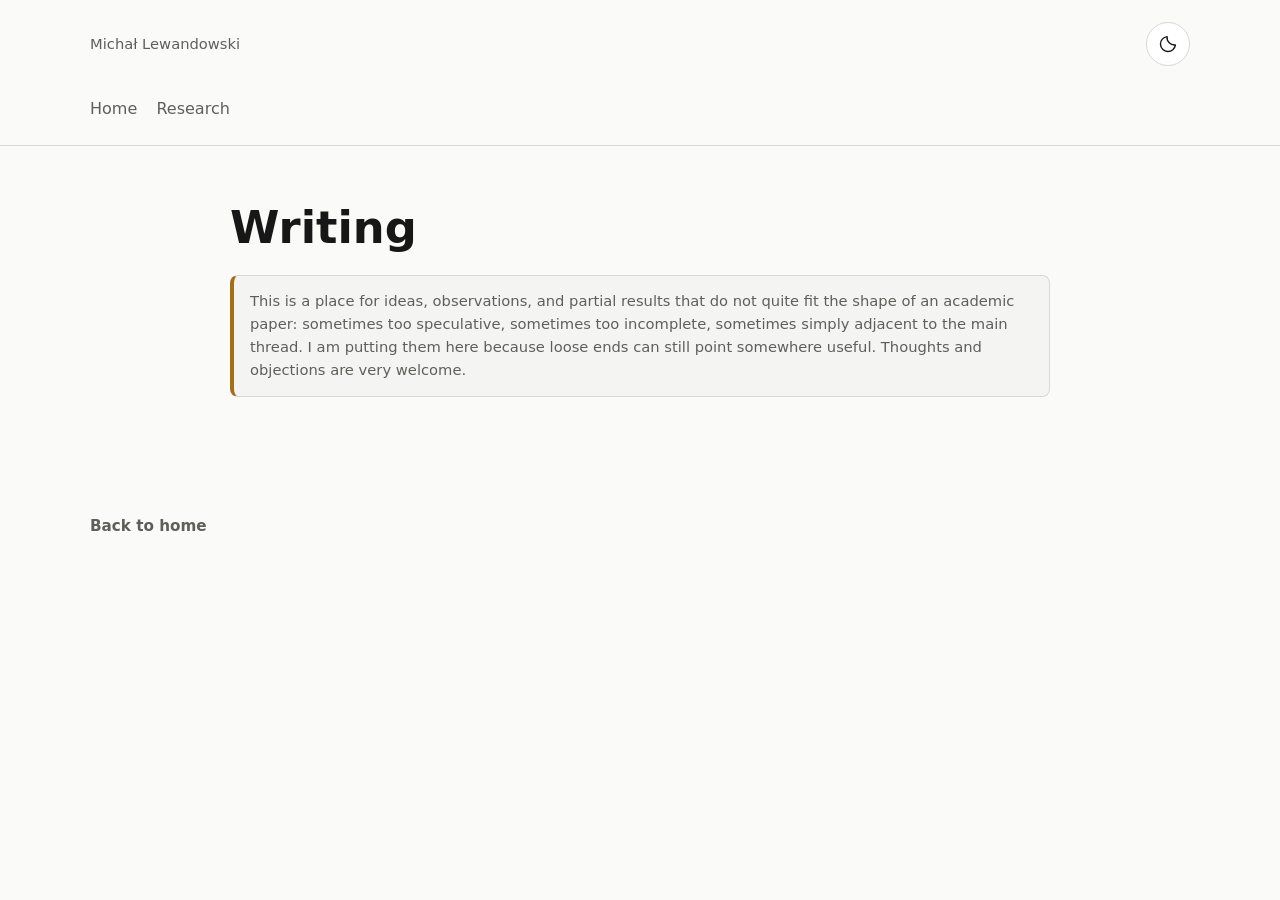
<file: writing.html>
<!DOCTYPE html>
<html lang="en">
  <head>
    <meta charset="UTF-8" />
    <meta name="viewport" content="width=device-width, initial-scale=1.0" />
    <script src="theme.js?v=20261010-landscape-theme"></script>
    <title>Writing | Micha&#322; Lewandowski</title>
    <meta
      name="description"
      content="Exploratory notes by Micha&#322; Lewandowski on ideas, fragments, and results around machine learning and neural-network geometry."
    />
    <link rel="canonical" href="https://michalmariuszlewandowski.github.io/writing.html" />
    <meta property="og:type" content="website" />
    <meta property="og:site_name" content="Micha&#322; Lewandowski" />
    <meta property="og:title" content="Writing | Micha&#322; Lewandowski" />
    <meta
      property="og:description"
      content="Exploratory notes by Micha&#322; Lewandowski on ideas, fragments, and results around machine learning and neural-network geometry."
    />
    <meta property="og:url" content="https://michalmariuszlewandowski.github.io/writing.html" />
    <meta property="og:image" content="https://michalmariuszlewandowski.github.io/profile-pic/malaga2026.png" />
    <meta name="twitter:card" content="summary_large_image" />
    <meta name="twitter:title" content="Writing | Micha&#322; Lewandowski" />
    <meta
      name="twitter:description"
      content="Exploratory notes by Micha&#322; Lewandowski on ideas, fragments, and results around machine learning and neural-network geometry."
    />
    <meta name="twitter:image" content="https://michalmariuszlewandowski.github.io/profile-pic/malaga2026.png" />
    <link rel="stylesheet" href="styles.css?v=20261010-landscape-theme" />
    <link rel="icon" href="favicon.svg?v=20260621-ml" type="image/svg+xml" />
  </head>
  <body>
    <a class="skip-link" href="#content">Skip to content</a>

    <header class="site-header">
      <div class="container header-inner">
        <p class="eyebrow">Micha&#322; Lewandowski</p>
        <nav class="site-nav" aria-label="Primary">
          <a href="index.html">Home</a>
          <a href="index.html#research">Research</a>
        </nav>
      </div>
    </header>

    <main id="content" class="post-main">
      <article class="post-shell">
        <header class="post-heading">
          <h1>Writing</h1>
        </header>

        <blockquote class="post-note writing-note">
          <p>
            This is a place for ideas, observations, and partial results that do not quite
            fit the shape of an academic paper: sometimes too speculative, sometimes too
            incomplete, sometimes simply adjacent to the main thread. I am putting them
            here because loose ends can still point somewhere useful. Thoughts and
            objections are very welcome.
          </p>
        </blockquote>
      </article>
    </main>

    <footer class="site-footer">
      <div class="container footer-inner">
        <p><a class="text-link" href="index.html">Back to home</a></p>
      </div>
    </footer>
  </body>
</html>
</file>
<file: styles.css>
:root {
  color-scheme: light;
  --bg: #fafaf9;
  --surface: #ffffff;
  --surface-muted: #f4f4f2;
  --text: #171717;
  --muted: #5f5f5a;
  --border: #d8d8d2;
  --accent: #111111;
  --max-width: 1100px;
  --narrow-width: 820px;
  --radius: 8px;
  --shadow: 0 10px 30px rgba(0, 0, 0, 0.04);
  --header-bg: rgba(250, 250, 249, 0.86);
  --landscape-blue: #2f64a6;
  --landscape-teal: #28746b;
  --landscape-gold: #8d6418;
  --landscape-line: #b9b9b0;
}

:root[data-theme="dark"] {
  color-scheme: dark;
  --bg: #101111;
  --surface: #161818;
  --surface-muted: #131515;
  --text: #f5f5f3;
  --muted: #b7b7b0;
  --border: #2d3131;
  --accent: #ffffff;
  --shadow: 0 10px 30px rgba(0, 0, 0, 0.3);
  --header-bg: rgba(16, 17, 17, 0.86);
  --landscape-blue: #85b5ef;
  --landscape-teal: #81c8b4;
  --landscape-gold: #e9c075;
  --landscape-line: #606761;
}

@media (prefers-color-scheme: dark) {
  :root:not([data-theme]) {
    color-scheme: dark;
    --bg: #101111;
    --surface: #161818;
    --surface-muted: #131515;
    --text: #f5f5f3;
    --muted: #b7b7b0;
    --border: #2d3131;
    --accent: #ffffff;
    --shadow: 0 10px 30px rgba(0, 0, 0, 0.3);
    --header-bg: rgba(16, 17, 17, 0.86);
    --landscape-blue: #85b5ef;
    --landscape-teal: #81c8b4;
    --landscape-gold: #e9c075;
    --landscape-line: #606761;
  }
}

* {
  box-sizing: border-box;
}

[hidden] {
  display: none !important;
}

html {
  scroll-behavior: smooth;
}

body {
  margin: 0;
  font-family: Inter, ui-sans-serif, system-ui, -apple-system, BlinkMacSystemFont, "Segoe UI", sans-serif;
  line-height: 1.65;
  color: var(--text);
  background: var(--bg);
}

img {
  max-width: 100%;
  display: block;
}

strong {
  font-weight: 700;
}

/* Links */
a {
  color: inherit;
}

.skip-link {
  position: absolute;
  left: 1rem;
  top: -3rem;
  background: var(--surface);
  border: 1px solid var(--border);
  border-radius: 999px;
  padding: 0.6rem 1rem;
  z-index: 100;
}

.skip-link:focus {
  top: 1rem;
}

.container {
  width: min(calc(100% - 2rem), var(--max-width));
  margin: 0 auto;
}

.container.narrow,
.narrow {
  width: min(calc(100% - 2rem), var(--narrow-width));
}

.site-header {
  border-bottom: 1px solid var(--border);
  background: var(--header-bg);
  backdrop-filter: blur(10px);
}

.header-inner {
  position: relative;
  display: grid;
  gap: 1.25rem;
  padding: 1.4rem 0;
}

.header-inner.has-theme-toggle .eyebrow {
  display: flex;
  align-items: center;
  min-height: 2.75rem;
  padding-inline-end: 3.75rem;
}

.eyebrow {
  margin: 0 0 0.6rem;
  color: var(--muted);
  font-size: 0.92rem;
  letter-spacing: 0;
}

h1,
h2,
h3,
h4 {
  margin: 0;
  line-height: 1.2;
  letter-spacing: 0;
}

h1 {
  font-size: 3.1rem;
}

h2 {
  font-size: 2rem;
}

h3 {
  font-size: 1.15rem;
}

h4 {
  font-size: 1.1rem;
}

.positioning {
  margin: 1rem 0 0;
  max-width: 55rem;
  font-size: 1.08rem;
}

.site-nav {
  display: flex;
  align-items: center;
  flex-wrap: wrap;
  gap: 0.9rem 1.2rem;
}

.header-nav-row {
  display: flex;
  flex-wrap: wrap;
  align-items: center;
  justify-content: space-between;
  gap: 0.8rem 1.5rem;
}

.header-quick-links {
  display: flex;
  flex-wrap: wrap;
  justify-content: flex-end;
  gap: 0.55rem;
  margin-left: auto;
}

.header-quick-links .button {
  min-height: 2.25rem;
  padding: 0.45rem 0.8rem;
  font-size: 0.92rem;
}

.theme-toggle {
  position: absolute;
  top: 1.4rem;
  inset-inline-end: 0;
  display: inline-flex;
  align-items: center;
  justify-content: center;
  width: 2.75rem;
  height: 2.75rem;
  padding: 0;
  border: 1px solid var(--border);
  border-radius: 50%;
  background: var(--surface);
  color: var(--text);
  font-family: inherit;
  cursor: pointer;
}

.theme-toggle:hover {
  background: var(--surface-muted);
  border-color: var(--muted);
}

.theme-icon {
  width: 1.25rem;
  height: 1.25rem;
  fill: none;
  stroke: currentColor;
  stroke-width: 1.7;
  stroke-linecap: round;
  stroke-linejoin: round;
}

.theme-icon-sun,
:root[data-theme="dark"] .theme-icon-moon {
  display: none;
}

:root[data-theme="dark"] .theme-icon-sun {
  display: block;
}

.theme-toggle:focus-visible,
.landscape-node:focus-visible,
.landscape-preview-link:focus-visible,
.landscape-preview-close:focus-visible {
  outline: 2px solid var(--text);
  outline-offset: 4px;
}

.site-nav a {
  text-decoration: none;
  color: var(--muted);
}

.site-nav a:hover,
.site-nav a:focus-visible,
.text-link:hover,
.text-link:focus-visible {
  color: var(--text);
}

.hero {
  padding: 3.25rem 0 2.25rem;
}

.hero-grid {
  display: grid;
  grid-template-columns: 1.7fr 1fr;
  gap: 1.5rem;
  align-items: start;
}

.hero-side {
  display: grid;
  gap: 1rem;
}

.profile-photo {
  width: 100%;
  height: auto;
  border: 1px solid var(--border);
  border-radius: var(--radius);
  box-shadow: var(--shadow);
}

.hero-intro {
  margin: 0;
  font-size: 1.08rem;
  max-width: 46rem;
  text-align: justify;
  text-justify: inter-word;
}

.section {
  padding: 1.5rem 0 3.5rem;
}

.section-muted {
  background: var(--surface-muted);
  border-top: 1px solid var(--border);
  border-bottom: 1px solid var(--border);
}

.section-heading {
  margin-bottom: 1.35rem;
}

.section-heading-note {
  display: inline-block;
  color: var(--muted);
  font-size: 0.55em;
  font-weight: 400;
}

.section-heading p {
  margin: 0.8rem 0 0;
  color: var(--muted);
  max-width: 46rem;
}

.card-grid {
  display: grid;
  grid-template-columns: repeat(2, minmax(0, 1fr));
  gap: 1rem;
}

.single-card-grid {
  grid-template-columns: 1fr;
}

.landscape-section {
  padding-top: 0.5rem;
}

.research-landscape {
  --node-color: var(--landscape-blue);
}

.landscape-map {
  position: relative;
  isolation: isolate;
  width: 100%;
  aspect-ratio: 1100 / 540;
}

.landscape-art,
.landscape-nodes {
  position: absolute;
  inset: 0;
  width: 100%;
  height: 100%;
}

.landscape-art {
  z-index: -1;
  pointer-events: none;
  overflow: visible;
}

.landscape-foundational,
[data-group="foundational"] {
  --node-color: var(--landscape-blue);
}

.landscape-science,
[data-group="science"] {
  --node-color: var(--landscape-teal);
}

.landscape-llms,
[data-group="llms"] {
  --node-color: var(--landscape-gold);
}

.landscape-region {
  fill: var(--node-color);
  fill-opacity: 0.065;
  stroke: var(--node-color);
  stroke-opacity: 0.42;
  stroke-width: 1;
  stroke-dasharray: 4 7;
}

.landscape-edge {
  stroke: var(--landscape-line);
  stroke-width: 1;
  stroke-opacity: 0.55;
  stroke-dasharray: 2 6;
  transition: stroke-opacity 160ms ease;
}

.landscape-edge.is-connected {
  stroke: var(--text);
  stroke-opacity: 0.8;
  stroke-width: 1.4;
}

.landscape-node {
  position: absolute;
  left: var(--x);
  top: var(--y);
  transform: translate(-50%, -50%);
  display: inline-flex;
  align-items: center;
  justify-content: center;
  min-height: 2.3rem;
  max-width: 15rem;
  padding: 0.45rem 0.85rem;
  border: 1px solid var(--node-color);
  border-radius: 999px;
  background: var(--bg);
  color: var(--node-color);
  font-size: clamp(0.7rem, 1.15vw, 0.86rem);
  line-height: 1.25;
  text-align: center;
  text-decoration: none;
  white-space: nowrap;
  transition: box-shadow 160ms ease, background-color 160ms ease;
}

.landscape-topic {
  font-weight: 500;
}

.landscape-paper {
  background: var(--node-color);
  color: var(--surface);
  font-size: clamp(0.68rem, 1.05vw, 0.8rem);
  font-weight: 650;
}

.landscape-node:hover,
.landscape-node.is-active {
  box-shadow: 0 0 0 4px color-mix(in srgb, var(--node-color) 16%, transparent);
}

.landscape-node.is-related {
  box-shadow: 0 0 0 2px color-mix(in srgb, var(--node-color) 22%, transparent);
}

.landscape-preview {
  position: relative;
  display: flex;
  align-items: center;
  justify-content: space-between;
  gap: 1.25rem;
  min-height: 10rem;
  margin-top: 0.75rem;
  padding: 1.1rem 1.3rem;
  border: 1px solid var(--border);
  border-left: 3px solid var(--node-color);
  border-radius: var(--radius);
  background: var(--surface);
}

.landscape-preview-meta {
  margin: 0 0 0.4rem;
  padding-inline-end: 2.75rem;
  color: var(--node-color);
  font-size: 0.78rem;
  font-weight: 650;
}

.landscape-preview-title {
  padding-inline-end: 2.75rem;
  font-size: 1.02rem;
  line-height: 1.4;
}

.landscape-preview-summary {
  max-width: 49rem;
  margin: 0.4rem 0 0;
  color: var(--muted);
  font-size: 0.92rem;
  line-height: 1.55;
}

.landscape-preview-link {
  flex-shrink: 0;
  min-height: 2.25rem;
}

.landscape-preview-resources {
  display: flex;
  flex-wrap: wrap;
  gap: 0.5rem;
  margin-top: 0.7rem;
}

.landscape-preview-close {
  position: absolute;
  top: 0.6rem;
  inset-inline-end: 0.6rem;
  display: inline-flex;
  align-items: center;
  justify-content: center;
  width: 2.75rem;
  height: 2.75rem;
  padding: 0;
  border: 1px solid var(--border);
  border-radius: 50%;
  background: var(--surface);
  color: var(--text);
  cursor: pointer;
}

.landscape-preview-close:hover {
  background: var(--surface-muted);
  border-color: var(--muted);
}

.landscape-preview-close svg {
  width: 1.1rem;
  height: 1.1rem;
  fill: none;
  stroke: currentColor;
  stroke-width: 1.8;
  stroke-linecap: round;
}

.landscape-help-touch {
  display: none;
}

.publication-entry[id] {
  scroll-margin-top: 1.5rem;
}

.publication-list {
  display: grid;
  gap: 1.55rem;
}

.publication-groups {
  display: grid;
  gap: 2rem;
}

.publication-group + .publication-group {
  padding-top: 1.65rem;
  border-top: 1px solid var(--border);
}

.publication-group-title {
  margin-bottom: 1rem;
  color: var(--muted);
  font-size: 0.95rem;
  font-weight: 700;
  text-transform: uppercase;
}

.publication-group-note {
  font-weight: 600;
  text-transform: none;
}

.publication-entry {
  display: grid;
  grid-template-columns: 8.7rem minmax(0, 1fr);
  gap: 1.25rem;
  align-items: start;
}

.publication-badge {
  display: grid;
  gap: 0.02rem;
  justify-self: start;
  min-width: 7.8rem;
  margin-top: 0.1rem;
  padding: 0.2rem 0.7rem 0.24rem;
  border-radius: 4px;
  background: #a66f16;
  color: #ffffff;
  box-shadow: 0 5px 12px rgba(0, 0, 0, 0.15);
  font-size: 0.8rem;
  font-weight: 700;
  line-height: 1.25;
  text-align: center;
  white-space: nowrap;
}

.publication-badge-note {
  font-size: 0.68rem;
  font-weight: 650;
}

.publication-main h3 {
  margin-bottom: 0.3rem;
  font-size: 1.02rem;
  font-weight: 650;
  line-height: 1.35;
}

.publication-authors,
.publication-venue {
  margin: 0;
  font-size: 0.97rem;
  line-height: 1.45;
}

.publication-authors {
  color: var(--text);
}

.publication-venue {
  color: var(--text);
}

.self-author {
  text-decoration-line: underline;
  text-decoration-thickness: 0.08em;
  text-underline-offset: 0.16em;
}

.publication-actions {
  display: flex;
  flex-wrap: wrap;
  gap: 0.5rem;
  margin-top: 0.55rem;
}

.publication-action {
  display: inline-flex;
  align-items: center;
  justify-content: center;
  min-width: 0;
  min-height: 1.65rem;
  padding: 0.24rem 0.7rem;
  border: 1px solid var(--text);
  border-radius: 2px;
  background: transparent;
  color: var(--text);
  font-family: inherit;
  font-size: 0.72rem;
  font-weight: 700;
  line-height: 1;
  text-decoration: none;
  white-space: nowrap;
}

.publication-action:hover,
.publication-action:focus-visible {
  background: var(--text);
  color: var(--bg);
}

.applied-badge {
  min-width: 8.4rem;
}

.experience-education-grid {
  display: grid;
  grid-template-columns: minmax(0, 1fr) minmax(0, 2fr);
  gap: 1.25rem;
  align-items: start;
}

.card .experience-education-title {
  margin-bottom: 1.25rem;
  font-size: 1.1rem;
}

.experience-education-grid .publication-main h4 {
  margin-bottom: 0.3rem;
  font-size: 1.02rem;
  font-weight: 650;
  line-height: 1.35;
}

.employment-card .publication-entry {
  grid-template-columns: 1fr;
  gap: 0.65rem;
}

.employment-card .education-detail-panel {
  text-align: left;
}

.education-card .publication-entry,
.education-card .education-extra-item {
  grid-template-columns: 5.2rem minmax(0, 1fr);
}

.education-thesis-list {
  gap: 1.35rem;
}

.education-badge {
  min-width: 5.2rem;
}

.card .education-meta {
  margin: 0.28rem 0 0;
  color: var(--muted);
  font-size: 0.93rem;
  line-height: 1.45;
}

.card .education-overlap-note {
  font-size: 0.86rem;
}

.education-detail-row {
  display: grid;
  gap: 0.55rem;
  margin-top: 0.55rem;
}

.education-detail-actions {
  display: flex;
  flex-wrap: wrap;
  gap: 0.55rem;
}

.education-toggle {
  -webkit-appearance: none;
  appearance: none;
  cursor: pointer;
}

.education-toggle[aria-expanded="true"] {
  background: var(--text);
  color: var(--bg);
}

.education-detail-panels {
  display: grid;
  max-width: 50rem;
}

.education-detail-panels .education-detail-panel {
  margin-top: 0;
}

.education-title-body {
  max-width: 42rem;
  text-align: left;
}

.education-extra {
  margin-top: 1.55rem;
  padding-top: 1rem;
  border-top: 1px solid var(--border);
}

.card .education-extra h4 {
  margin-bottom: 0.55rem;
  font-size: 1rem;
}

.education-extra-list {
  display: grid;
  gap: 0.85rem;
}

.education-extra-item {
  display: grid;
  grid-template-columns: 8.7rem minmax(0, 1fr);
  gap: 1.25rem;
  align-items: start;
}

.education-extra-badge {
  min-width: 5.2rem;
  opacity: 0.86;
}

.education-extra-item h5 {
  margin: 0;
  font-size: 0.96rem;
  line-height: 1.35;
}

.card .education-extra-item p {
  display: block;
  margin: 0;
  color: var(--muted);
  font-size: 0.92rem;
  line-height: 1.45;
}

.applied-details {
  margin-top: 0.55rem;
}

.applied-details summary {
  width: max-content;
  cursor: pointer;
  list-style: none;
}

.applied-details summary::-webkit-details-marker {
  display: none;
}

.applied-details summary::marker {
  content: "";
}

.applied-details-body {
  margin-top: 0.55rem;
  max-width: 50rem;
  padding: 0.65rem 0.75rem;
  border: 1px dashed var(--text);
  background: var(--surface);
  font-size: 0.95rem;
  line-height: 1.45;
  text-align: justify;
  text-justify: inter-word;
}

.applied-details-body p {
  margin: 0;
}

.stack {
  display: grid;
  gap: 1rem;
}

.card {
  background: var(--surface);
  border: 1px solid var(--border);
  border-radius: var(--radius);
  padding: 1.25rem;
  box-shadow: var(--shadow);
}

.full-width-card {
  grid-column: 1 / -1;
}

.card h3,
.card h4 {
  margin-bottom: 0.7rem;
}

.card p,
.card ul {
  margin: 0;
}

.card p + p {
  display: flex;
  flex-direction: column;
  gap: 0.9rem;
}

.paper-meta {
  color: var(--muted);
  font-size: 0.92rem;
}

.katex {
  font-size: 1em;
}

.katex-display {
  overflow-x: auto;
  overflow-y: hidden;
  padding: 0.15rem 0;
}

.post-main {
  padding: 3rem 0 4rem;
}

.post-shell {
  width: min(calc(100% - 2rem), var(--narrow-width));
  margin: 0 auto;
}

.post-heading {
  margin-bottom: 1.25rem;
}

.post-heading h1 {
  margin-top: 0.45rem;
  font-size: 2.8rem;
}

.post-summary {
  margin: 1rem 0 0;
  color: var(--muted);
  font-size: 1.08rem;
}

.author-list {
  display: grid;
  gap: 0.35rem;
  list-style: none;
  margin: 1rem 0 0;
  padding: 0;
  color: var(--muted);
  font-size: 0.95rem;
}

.author-name {
  color: var(--text);
  font-weight: 650;
}

.author-links {
  white-space: nowrap;
}

.post-note {
  margin: 1rem 0 0;
  padding: 0.9rem 1rem;
  border: 1px solid var(--border);
  border-left: 4px solid #a66f16;
  border-radius: var(--radius);
  background: var(--surface-muted);
  color: var(--muted);
  font-size: 0.92rem;
  line-height: 1.55;
}

.post-note p {
  margin: 0;
}

.post-note strong,
.post-note code {
  color: var(--text);
}

.post-note code {
  font-family: ui-monospace, SFMono-Regular, Consolas, "Liberation Mono", monospace;
  font-size: 0.9em;
  overflow-wrap: anywhere;
}

.writing-note {
  margin-bottom: 1rem;
}

.post-content {
  background: var(--surface);
  border: 1px solid var(--border);
  border-radius: var(--radius);
  box-shadow: var(--shadow);
  padding: clamp(1.1rem, 4vw, 2rem);
}

.post-content h2 {
  margin: 2rem 0 0.6rem;
  font-size: 1.35rem;
}

.post-content h2:first-child {
  margin-top: 0;
}

.post-content p,
.post-content ul {
  margin: 0 0 1rem;
}

.post-figure {
  margin: 1.35rem 0;
}

.post-figure img {
  width: 100%;
  height: auto;
  border: 1px solid var(--border);
  border-radius: var(--radius);
  background: #ffffff;
  padding: 0.75rem;
}

.post-figure.narrow img {
  width: min(100%, 24rem);
  margin: 0 auto;
}

.post-figure.compact img {
  width: min(100%, 16rem);
  margin: 0 auto;
}

.post-figure.adversarial-figure img {
  width: min(100%, 26rem);
  margin: 0 auto;
}

.post-figure.turing-setup-figure img {
  width: min(100%, 50%);
  margin: 0 auto;
}

.post-figure.cantor-construction-figure img {
  width: 70%;
  margin: 0 auto;
}

.post-figure figcaption {
  margin-top: 0.55rem;
  color: var(--muted);
  font-size: 0.92rem;
  line-height: 1.45;
}

.post-content p:last-child,
.post-content ul:last-child {
  margin-bottom: 0;
}

.bibtex {
  margin-top: 1.8rem;
}

.bibtex pre {
  margin: 0;
  overflow-x: auto;
  border: 1px solid var(--border);
  border-radius: calc(var(--radius) / 2);
  background: var(--surface-muted);
  padding: 1rem;
  line-height: 1.45;
  font-size: 0.86rem;
}

.bibtex code {
  font-family: ui-monospace, SFMono-Regular, Consolas, "Liberation Mono", monospace;
  white-space: pre;
}

.more-work-card {
  margin-top: 1rem;
}

.list-card {
  display: flex;
  justify-content: space-between;
  gap: 1rem;
  align-items: start;
}

.link-row {
  display: flex;
  flex-wrap: wrap;
  gap: 0.7rem;
  margin-top: 1.2rem;
}

.link-row.compact {
  margin-top: auto;
}

.button,
.text-link {
  text-decoration: none;
}

.button {
  display: inline-flex;
  align-items: center;
  justify-content: center;
  min-height: 2.7rem;
  padding: 0.65rem 1rem;
  border-radius: 999px;
  border: 1px solid var(--border);
  background: var(--surface);
  font-weight: 600;
}

.button:hover,
.button:focus-visible {
  border-color: var(--text);
}

.text-link {
  color: var(--muted);
  font-weight: 600;
}

ul {
  padding-left: 1.15rem;
}

.clean-list li + li,
.compact-list li + li,
li + li {
  margin-top: 0.35rem;
}

.site-footer {
  padding: 1.4rem 0 2.5rem;
}

.footer-inner {
  display: flex;
  flex-wrap: wrap;
  justify-content: space-between;
  gap: 0.8rem;
  color: var(--muted);
  font-size: 0.95rem;
}

@media (max-width: 900px) {
  .hero-grid,
  .card-grid,
  .experience-education-grid {
    grid-template-columns: 1fr;
  }
}

@media (max-width: 760px) {
  .hero-side .profile-photo {
    width: min(100%, 12rem);
    justify-self: center;
  }

  .publication-action {
    min-width: 2.75rem;
    min-height: 2.75rem;
    padding: 0.5rem 0.85rem;
    font-size: 0.85rem;
    line-height: 1.2;
    white-space: normal;
    text-align: center;
  }

  .landscape-map {
    aspect-ratio: auto;
  }

  .landscape-art {
    display: none;
  }

  .landscape-nodes {
    position: static;
    display: grid;
    grid-template-columns: repeat(2, minmax(0, 1fr));
    gap: 0.65rem;
    padding: 0 0 0.75rem;
  }

  .landscape-node {
    position: static;
    transform: none;
    width: 100%;
    max-width: none;
    min-height: 2.75rem;
    font-size: 0.8rem;
    white-space: normal;
  }

  .landscape-topic {
    grid-column: 1 / -1;
    justify-self: start;
    width: auto;
    margin-top: 0.8rem;
    font-size: 0.9rem;
  }

  .landscape-preview {
    align-items: start;
    flex-direction: column;
    gap: 0.8rem;
  }
}

@media (max-width: 760px), (hover: none) {
  .landscape-help-hover {
    display: none;
  }

  .landscape-help-touch {
    display: inline;
  }
}

@media (prefers-reduced-motion: reduce) {
  html {
    scroll-behavior: auto;
  }

  .landscape-node,
  .landscape-edge {
    transition: none;
  }
}

@media (max-width: 640px) {
  .header-inner {
    padding: 1rem 0;
  }

  .theme-toggle {
    top: 1rem;
  }

  .hero {
    padding-top: 2rem;
  }

  .hero-intro {
    text-align: left;
  }

  .section {
    padding-bottom: 2.5rem;
  }

  .publication-list {
    gap: 1.45rem;
  }

  .publication-entry,
  .education-extra-item,
  .experience-education-grid .publication-entry,
  .experience-education-grid .education-extra-item {
    grid-template-columns: 1fr;
    gap: 0.55rem;
  }

  .publication-badge {
    min-width: 7.8rem;
  }

  .post-figure.turing-setup-figure img {
    width: 100%;
  }

  .card {
    padding: 1rem;
  }

  h1 {
    font-size: 2.25rem;
  }

  h2 {
    font-size: 1.6rem;
  }

  .post-heading h1 {
    font-size: 2.2rem;
  }
}
</file>
